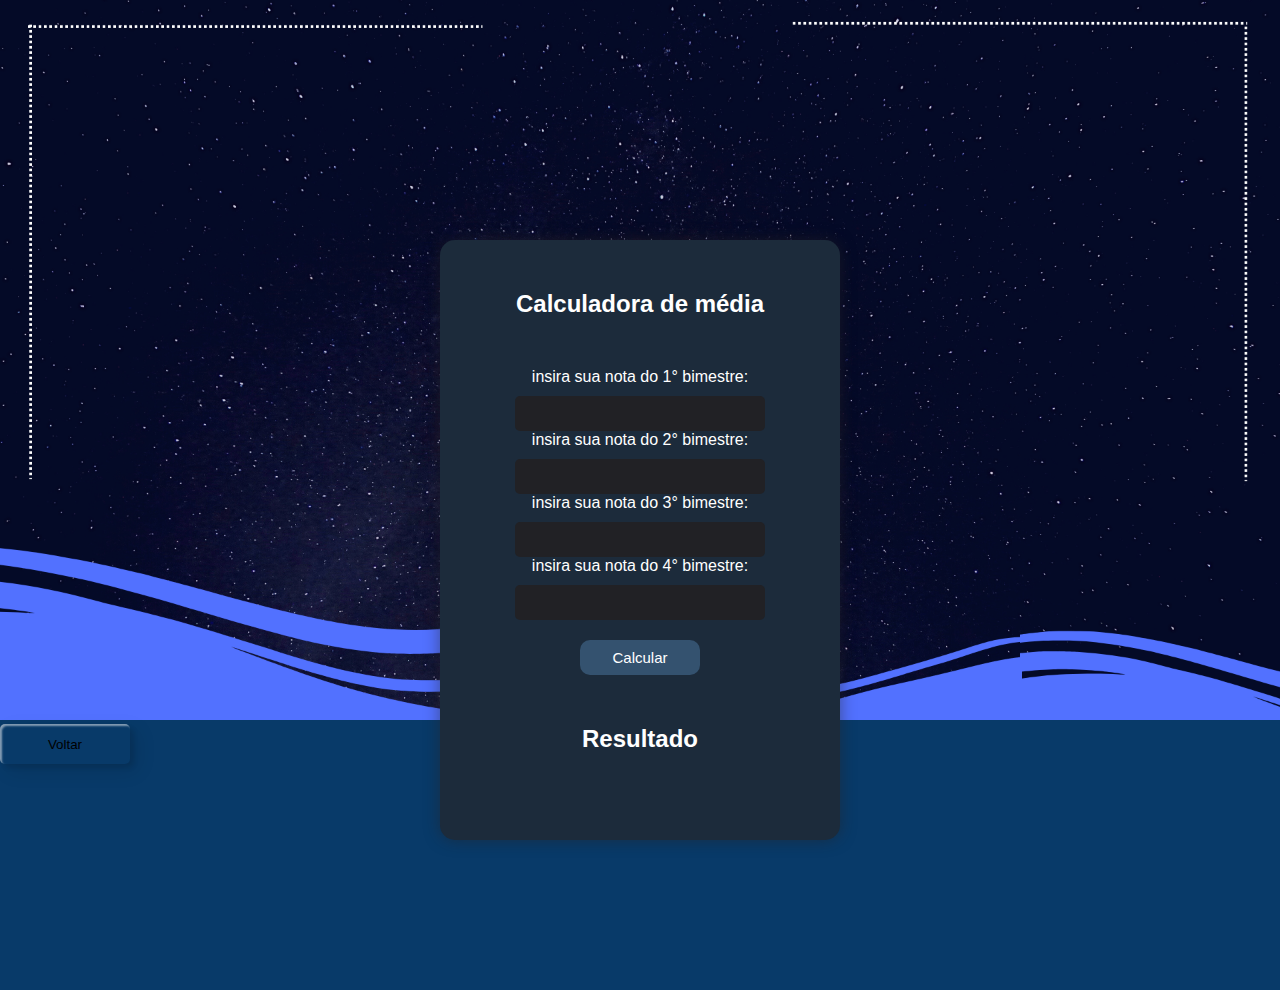
<file: calculadora/projeto de criação(desenvolvimento)/cadastro.html>
<!DOCTYPE html>
<html>
  <head>
    <title>Calculadora de medias</title>
    <link rel="stylesheet" href="estilo2.css">
    <script src="site.js"></script>
    <img src="imagens/canva2.0.com.png"  id="img2-segurança"> 

  </head>
  <body class="fundo">

  
    <div class="cordfundo">
      <a href="index.html">
      <button class="custom-btn btn-16">Voltar</button>
    <p style="font-family: Andale Mono, monospace;"></p>
  </a>
    </div>
  
<br>

    <div class="absoluto">
    <div class="container">
      <form class="box">
        <h2>Calculadora de média</h2>
        <label>insira sua nota do 1° bimestre:</label>
        <input type="number" id="n1" /><br />
        <label>insira sua nota do 2° bimestre:</label>
        <input type="number" id="n2" /><br />
        <label>insira sua nota do 3° bimestre:</label>
        <input type="number" id="n3" /><br />
        <label>insira sua nota do 4° bimestre:</label>
        <input type="number" id="n4" /><br />
        <input type="button" onclick="media()" value="Calcular" />

        <h2 class="result">Resultado</h2>
      </form>
    </div>
  </div>
    <!-- <a href="https://alura.com.br/" target="_blank"> -->
     <!--  <img
        src="https://www.alura.com.br/assets/img/home/alura-logo.svg"
        alt="logo da alura"
        class="alura-logo" 
      />
    </a> -->
 <br>
      <p id="tdr"> Todos os Direitos Reservados </p>
  </body>
</html>
</file>
<file: calculadora/projeto de criação(desenvolvimento)/estilo2.css>
#tdr{
  text-align: center;
}

.fundo {
  background-color: #083a69;
}
 
#img2-segurança {

    width: 100%;
    text-align: center;
    background-position: center
}

   
.absoluto {
  top: 10%;
  position: absolute;
  left: 0%;
} 

@import url('https://fonts.googleapis.com/css2?family=Poppins:wght@200;500&display=swap');
 
 
* {
  color: #fff;
  font-family: 'Poppins', sans-serif;
  margin: 0;
  padding: 0;
  box-sizing: border-box; 
 }

h2 {
  margin: 50px;
  font-size: 24px;
}

.container {
  width: 100vw;
  height: 100vh;
  text-align: center;
  display: flex;
  align-items: center;
  justify-content: center;
  flex-direction: column;
} 

.box {
  width: 400px;
  height: 600px;
  background-color: #1c2b3b;
  border-radius: 15px;
  box-shadow: 0 0 15px rgba(37, 34, 34, 0.5);
}

input[type='number'] {
  border: none;
  width: 250px;
  height: 35px;
  border-radius: 5px;
  background-color: #212125;
  color: #fff;
  margin-top: 10px;
}

input[type='button'] {
  border: none;
  width: 120px;
  height: 35px;
  font-weight: 500;
  border-radius: 10px;
  background-color: #34526f;
  font-size: 15px;
  margin-top: 20px;
  cursor: pointer;
  transition: 0.25s ease;
}

input[type='button']:hover {
  letter-spacing: 0.5px;
  background: #c1d8ee;
  color: #212125;
}

 /* button de cadastro.html */

 /*----------------------------------------------------------------*/
 /*----------------------------------------------------------------*/

 
.custom-btn {
  width: 130px;
  height: 40px;
  color: rgb(233, 21, 21);
  border-radius: 5px;
  padding: 10px 25px;
  font-family: 'Lato', sans-serif;
  font-weight: 500;
  background: transparent;
  cursor: pointer;
  transition: all 0.3s ease;
  position: relative;
  display: inline-block;
   box-shadow:inset 2px 2px 2px 0px rgba(255,255,255,.5),
   7px 7px 20px 0px rgba(0,0,0,.1),
   4px 4px 5px 0px rgba(0,0,0,.1);
  outline: none;
}
.btn-16 {
  border: none;
  color: #000;
}
.btn-16:after {
  position: absolute;
  content: "";
  width: 0;
  height: 100%;
  top: 0;
  left: 0;
  direction: rtl;
  z-index: -1;
  box-shadow:
   -7px -7px 20px 0px #fff9,
   -4px -4px 5px 0px #fff9,
   7px 7px 20px 0px #0002,
   4px 4px 5px 0px #0001;
  transition: all 0.3s ease;
}
.btn-16:hover {
  color: #000;
}
.btn-16:hover:after {
  left: auto;
  right: 0;
  width: 100%;
}
.btn-16:active {
  top: 2px;
}

.cordfundo {
  color: #34526f;
}
</file>
